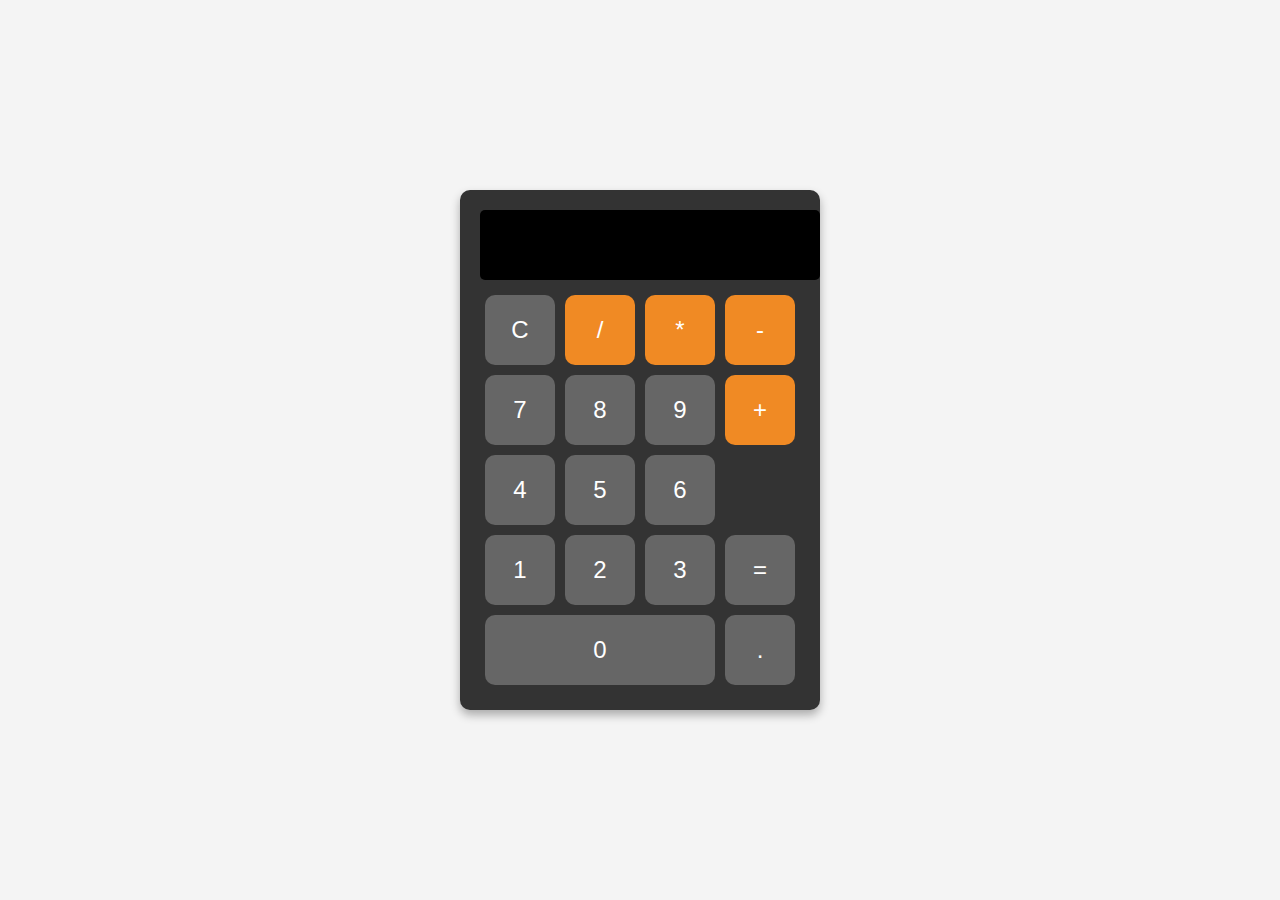
<file: cal.html>
<!DOCTYPE html>
<html lang="en">
<head>
    <meta charset="UTF-8">
    <meta name="viewport" content="width=device-width, initial-scale=1.0">
    <title>Calculator</title>
    <style>
        body {
            font-family: Arial, sans-serif;
            display: flex;
            justify-content: center;
            align-items: center;
            height: 100vh;
            margin: 0;
            background-color: #f4f4f4;
        }
        .calculator {
            width: 320px;
            background-color: #333;
            border-radius: 10px;
            padding: 20px;
            box-shadow: 0 5px 10px rgba(0, 0, 0, 0.3);
        }
        #display {
            width: 100%;
            height: 50px;
            background-color: #000;
            color: #fff;
            text-align: right;
            padding: 10px;
            font-size: 24px;
            border: none;
            border-radius: 5px;
            margin-bottom: 10px;
        }
        .button {
            width: 70px;
            height: 70px;
            margin: 5px;
            font-size: 24px;
            border: none;
            border-radius: 10px;
            color: #fff;
            background-color: #666;
            cursor: pointer;
        }
        .button:active {
            background-color: #555;
        }
        .button.operator {
            background-color: #f08a24;
        }
        .button.operator:active {
            background-color: #e07b1b;
        }
        .row {
            display: flex;
            justify-content: space-between;
        }
    </style>
</head>
<body>
    <div class="calculator">
        <input type="text" id="display" disabled>
        <div class="row">
            <button class="button" onclick="clearDisplay()">C</button>
            <button class="button operator" onclick="appendOperator('/')">/</button>
            <button class="button operator" onclick="appendOperator('*')">*</button>
            <button class="button operator" onclick="appendOperator('-')">-</button>
        </div>
        <div class="row">
            <button class="button" onclick="appendNumber(7)">7</button>
            <button class="button" onclick="appendNumber(8)">8</button>
            <button class="button" onclick="appendNumber(9)">9</button>
            <button class="button operator" onclick="appendOperator('+')">+</button>
        </div>
        <div class="row">
            <button class="button" onclick="appendNumber(4)">4</button>
            <button class="button" onclick="appendNumber(5)">5</button>
            <button class="button" onclick="appendNumber(6)">6</button>
            <button class="button" style="visibility: hidden;"></button>
        </div>
        <div class="row">
            <button class="button" onclick="appendNumber(1)">1</button>
            <button class="button" onclick="appendNumber(2)">2</button>
            <button class="button" onclick="appendNumber(3)">3</button>
            <button class="button" onclick="calculateResult()">=</button>
        </div>
        <div class="row">
            <button class="button" style="flex-grow: 2;" onclick="appendNumber(0)">0</button>
            <button class="button" onclick="appendNumber('.')">.</button>
        </div>
    </div>

    <script>
        function clearDisplay() {
            document.getElementById("display").value = "";
        }

        function appendNumber(number) {
            document.getElementById("display").value += number;
        }

        function appendOperator(operator) {
            let display = document.getElementById("display");
            let lastChar = display.value[display.value.length - 1];
            if ("+-*/".includes(lastChar)) {
                display.value = display.value.slice(0, -1) + operator;
            } else {
                display.value += operator;
            }
        }

        function calculateResult() {
            try {
                let result = eval(document.getElementById("display").value);
                document.getElementById("display").value = result;
            } catch {
                document.getElementById("display").value = "Error";
            }
        }
    </script>
</body>
</html>
</file>
